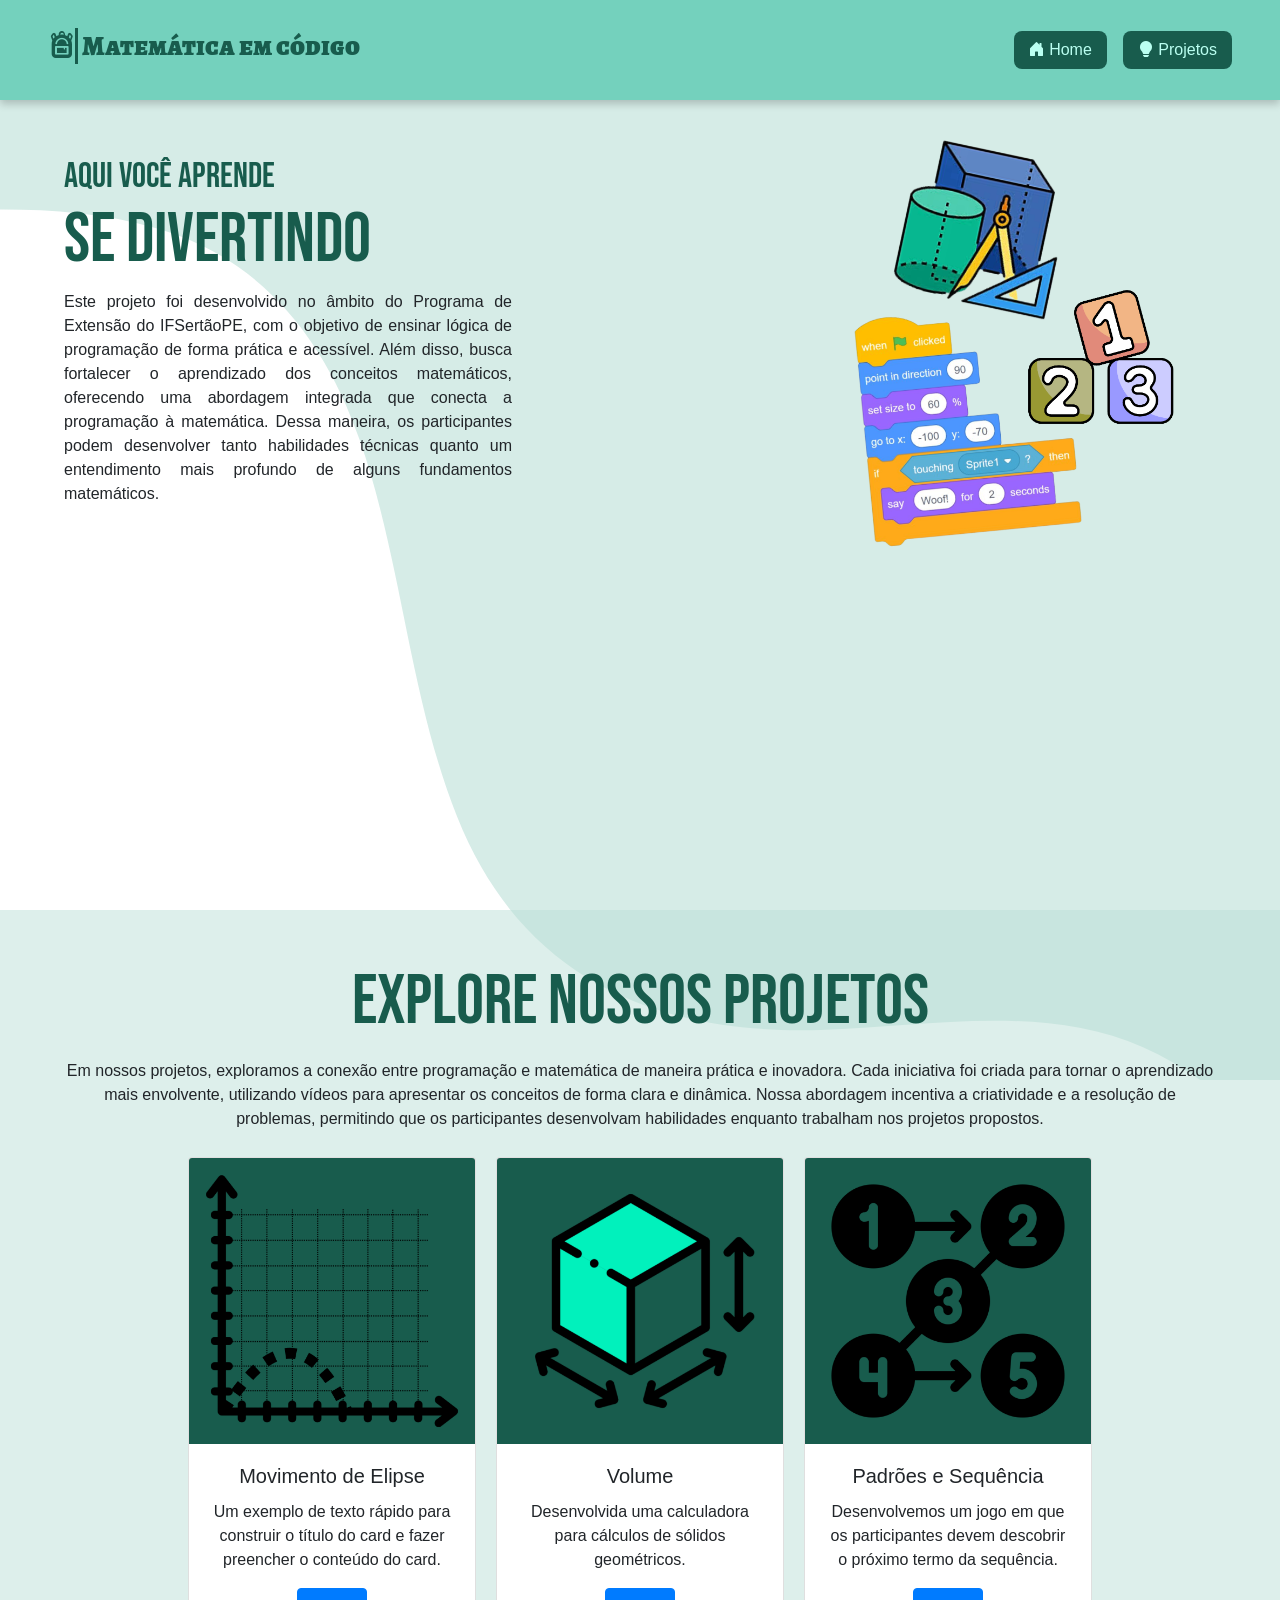
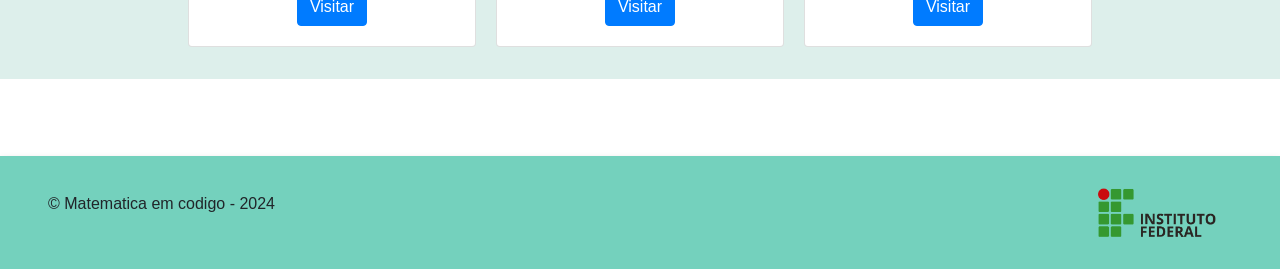
<file: index.html>
<!DOCTYPE html>
<html lang="pt-br">

<head>
    <meta charset="UTF-8">
    <meta name="viewport" content="width=device-width, initial-scale=1.0">
    <meta name="keywords" content="Matematica, codigo, scratch">
    <link rel="stylesheet" href="https://cdn.jsdelivr.net/npm/bootstrap-icons@1.11.3/font/bootstrap-icons.min.css">
    <link rel="stylesheet" href="https://stackpath.bootstrapcdn.com/bootstrap/4.1.3/css/bootstrap.min.css" integrity="sha384-MCw98/SFnGE8fJT3GXwEOngsV7Zt27NXFoaoApmYm81iuXoPkFOJwJ8ERdknLPMO" crossorigin="anonymous">
    <link rel="stylesheet" href="css/styles.css">
    <title>Matematica em Codigo</title>

</head>

<body>
    <nav class="navbar">
        <div class="logo">
            <a href="index.html">
                <h1>
                    <span class="icon-logo"><i class="bi bi-backpack3-fill"></i></i></span>
                    <span>Matemática em código</span>
                </h1> 
            </a>
        </div>
        <div class="botoes">
            <a href="#minhaNavBar" >
                <span class="icon"><i class="bi bi-house-door-fill"></i></span>
                <span class="text">Home</span>
            </a>
            <a href="#idNav-projetos">
                <span class="icon"><i class="bi bi-lightbulb-fill"></i></span>
                <span class="text">Projetos</span>
            </a>
        </div>
    </nav>
    
    <header class="header" id="minhaNavBar">
        <div class="headline" >
            <h2>
                aqui você aprende 
            </h2>
            <h2 id="destacado">
                se divertindo
            </h2>
            
            <p>
                Este projeto foi desenvolvido no âmbito do Programa de Extensão do IFSertãoPE, 
                com o objetivo de ensinar lógica de programação de forma prática e acessível. 
                Além disso, busca fortalecer o aprendizado dos conceitos matemáticos, 
                oferecendo uma abordagem integrada que conecta a programação à matemática. 
                Dessa maneira, os participantes podem desenvolver tanto habilidades técnicas
                quanto um entendimento mais profundo de alguns fundamentos matemáticos.
            </p>

        </div>
        <div class="img-headline">
            <img style="max-width: 60%;" src="img/img-fundo.png" alt="">
        </div>
    </header>

    <section class="section" id="idNav-projetos">
        <div class="section-tittle">
            <h2>Explore nossos projetos</h2>
            <p class="card-text">Em nossos projetos, exploramos a conexão entre programação e 
                matemática de maneira prática e inovadora.
                Cada iniciativa foi criada para tornar o aprendizado mais envolvente, 
                utilizando vídeos para apresentar os conceitos de forma clara e dinâmica.
                Nossa abordagem incentiva a criatividade e a resolução de problemas, 
                permitindo que os participantes desenvolvam habilidades enquanto 
                trabalham nos projetos propostos.
            </p>
        </div>

        
        
        <nav class="nav-projetos">
            
            <div class="card" style="width: 18rem;" class="nav-projetos">
                <img class="card-img-top" src="img/icon-projeto-01 (2).png" alt="Imagem de capa do card">
                <div class="card-body">
                  <h5 class="card-title">Movimento de Elipse</h5>
                  <p class="card-text">Um exemplo de texto rápido para construir o título do card e fazer preencher o conteúdo do card.</p>
                  <a href="html/movimentoDeElipse.html" class="btn btn-primary">Visitar</a>
                </div>
            </div>

            <div class="card" style="width: 18rem;" class="nav-projetos">
                <img class="card-img-top" src="img/icon-projeto-02 (2).png" alt="Imagem de capa do card">
                <div class="card-body">
                  <h5 class="card-title">Volume</h5>
                  <p class="card-text">Desenvolvida uma calculadora para cálculos de sólidos geométricos.</p>
                  <a href="html/calculadoraDeVolume.html" class="btn btn-primary">Visitar</a>
                </div>
            </div>

            <div class="card" style="width: 18rem;" class="nav-projetos">
                <img class="card-img-top" src="img/icon-projeto-03 (2).png" alt="Imagem de capa do card">
                <div class="card-body">
                  <h5 class="card-title">Padrões e Sequência</h5>
                  <p class="card-text">Desenvolvemos um jogo em que os participantes devem descobrir o próximo termo da sequência.</p>
                  <a href="html/PadroeseSequencia.html" class="btn btn-primary">Visitar</a>
                </div>
            </div>

        </nav>

    </section>

    <footer>

            <p>
                &copy; Matematica em codigo - 2024
            </p>
            <div id="logo-if">
                <img src="img/IF-sertao.png" alt="">
            </div>

    </footer>

    <script src="https://code.jquery.com/jquery-3.3.1.slim.min.js" integrity="sha384-q8i/X+965DzO0rT7abK41JStQIAqVgRVzpbzo5smXKp4YfRvH+8abtTE1Pi6jizo" crossorigin="anonymous"></script>
    <script src="https://cdnjs.cloudflare.com/ajax/libs/popper.js/1.14.3/umd/popper.min.js" integrity="sha384-ZMP7rVo3mIykV+2+9J3UJ46jBk0WLaUAdn689aCwoqbBJiSnjAK/l8WvCWPIPm49" crossorigin="anonymous"></script>
    <script src="https://stackpath.bootstrapcdn.com/bootstrap/4.1.3/js/bootstrap.min.js" integrity="sha384-ChfqqxuZUCnJSK3+MXmPNIyE6ZbWh2IMqE241rYiqJxyMiZ6OW/JmZQ5stwEULTy" crossorigin="anonymous"></script>
    <script src="javascript/script.js"></script>
</body>

</html>
</file>
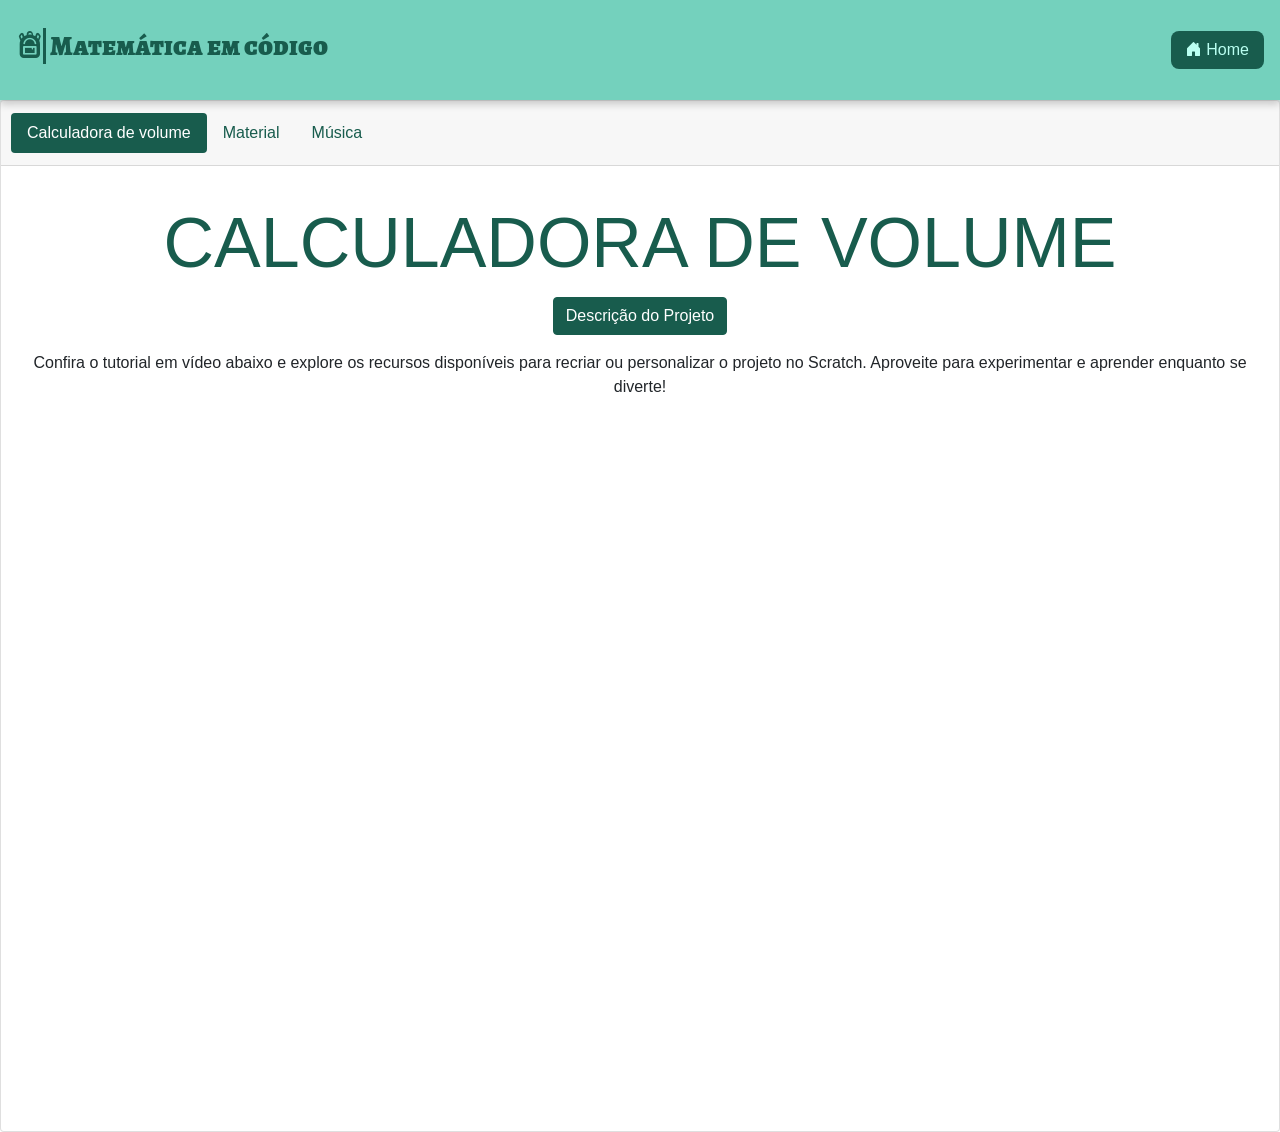
<file: html/calculadoraDeVolume.html>
<!DOCTYPE html>
<html lang="pt-br">
<head>
    <meta charset="UTF-8">
    <meta name="viewport" content="width=device-width, initial-scale=1.0">
    <meta name="keywords" content="Matematica, codigo, scratch">
    <link rel="stylesheet" href="../css/styles.css">
    <link rel="stylesheet" href="https://cdn.jsdelivr.net/npm/bootstrap-icons@1.11.3/font/bootstrap-icons.min.css">
    <link rel="stylesheet" href="https://stackpath.bootstrapcdn.com/bootstrap/4.1.3/css/bootstrap.min.css" integrity="sha384-MCw98/SFnGE8fJT3GXwEOngsV7Zt27NXFoaoApmYm81iuXoPkFOJwJ8ERdknLPMO" crossorigin="anonymous">
    <link rel="stylesheet" href="../css/bootstrap-edit.css">
    <title>Matematica em Codigo</title>
</head>
<body>

    <nav class="navbar">
        <div class="logo">
            <a href="../index.html" style="text-decoration: none;">
                <h1>
                    <span class="icon-logo"><i class="bi bi-backpack3-fill"></i></i></span>
                    <span>Matemática em código</span>
                </h1> 
            </a>
        </div>
        <div class="botoes">
            <a href="../index.html" style="text-decoration: none;">
                <span class="icon"><i class="bi bi-house-door-fill"></i></i></span>
                <span class="text">Home</span>
            </a>
        </div>
    </nav>

    <div class="card text-center">
        <div class="card-header">
          <ul class="nav nav-pills card-header-pills">
            
            <li class="nav-item">
              <a class="nav-link active" target="_blank" href="https://scratch.mit.edu/projects/1059496800/">Calculadora de volume</a>
            </li>
            
            <li class="nav-item">
              <a class="nav-link" target="_blank" href="https://www.4shared.com/zip/432zzVUBku/SPRITES_USADAS_NOS_VDEOS.html?">Material</a>
            </li>
            
            <li class="nav-item">
                <a class="nav-link" target="_blank" href="https://pixabay.com/music/video-games-comedy-fun-230281/">Música</a>
            </li>
            
          </ul>
        </div>

        <div class="card-body">

          <h5 class="card-title text-decoration-title">Calculadora de Volume</h5>

          <p>
            <button class="btn btn-primary" type="button" data-toggle="collapse" data-target="#collapseExample" aria-expanded="false" aria-controls="collapseExample">
              Descrição do Projeto
            </button>
          </p>

          <div class="collapse" id="collapseExample">
            <div class="card card-body">
              <p class="text-decoration-paragrafo">
                Descrição do projeto <br>
                <span >
                    <p class="text-aling-formatter">
                      Este projeto foi desenvolvido com o propósito de oferecer uma abordagem didática e interativa para o ensino de Volume no contexto da matemática do ensino fundamental. Seu principal objetivo é capacitar professores e alunos a criarem uma calculadora educativo no Scratch, onde os conceitos e formulas são explorados de forma lúdica e prática.
                    </p>
                    
                </span>
            </p>
            </div>
          </div>

          <div class="collapse" id="collapseExample">
            <div class="card card-body">
              <p class="text-decoration-paragrafo">
                O que você vai aprender? <br>
                <span >
                    <p class="text-aling-formatter">
                        &raquo; Como construir uma Calculadora para resolver cálculos dos sólidos geometricos. <br>
                        &raquo; A criar uma calculadora interativa no Scratch que desafia os alunos a entender as formulas e aplica-las <br>
                        &raquo; A integrar conceitos matemáticos com programação, utilizando blocos do Scratch para construir o projeto passo a passo.
                    </p>
                    
                </span>
            </p>
            </div>
          </div>

          <div class="collapse" id="collapseExample">
            <div class="card card-body">
              <p class="text-decoration-paragrafo">
                Como funciona o projeto? <br>
                <span >
                    <p class="text-aling-formatter">
                        No projeto, os alunos serão apresentados a diferentes formas dos sólidos. A partir desses sólidos, eles deverão inserir os valores para receber o resultado. O projeto é ideal para desenvolver habilidades de raciocínio lógico, concentração e resolução de problemas.
                    </p>
                    
                </span>
            </p>
            </div>
          </div>

          <div class="collapse" id="collapseExample">
            <div class="card card-body">
              <p class="text-decoration-paragrafo">
                            
                Recursos disponíveis <br>
                
                <span >

                    <p class="text-aling-formatter">
                        &raquo;Tutorial em vídeo: Um passo a passo detalhado para recriar o projeto no Scratch, desde a configuração inicial até a implementação das interações. <br>
                        &raquo;Imagens e exemplos: Ilustrações que ajudam a visualizar os padrões e sequências utilizados no projeto. <br>
                        &raquo;Código fonte: Os blocos do Scratch utilizados para criar o jogo, disponíveis para download ou cópia direta.
                    </p>
                    
                </span>
            </p>
            </div>
          </div>

          <div class="collapse" id="collapseExample">
            <div class="card card-body">
              <p class="text-decoration-paragrafo">
                            
                Como utilizar o projeto? <br>
                
                <span >

                    <p class="text-aling-formatter">
                        &raquo;Para professores: Use o jogo como uma ferramenta de ensino em sala de aula. Acompanhe o tutorial para personalizar o projeto de acordo com as necessidades dos alunos. <br>
                        &raquo;Para alunos: Explore o jogo como um simulador interativo ou siga o tutorial para criar o projeto do zero no Scratch, colocando em prática os conceitos de programação e matemática.
                    </p>
                    
                </span>
            </p>
            </div>
          </div>

          <div class="collapse" id="collapseExample">
            <div class="card card-body">
              <p class="text-decoration-paragrafo">
                                
                Benefícios do projeto <br>
                
                <span >

                    <p class="text-aling-formatter">
                        &raquo; Aprendizado prático: Os alunos aplicam os conceitos de padrões e sequências em um contexto interativo e divertido. <br>
                        &raquo; Introdução à programação: O uso do Scratch permite que os alunos se familiarizem com os fundamentos da programação de computadores de forma acessível. <br>
                        &raquo; Flexibilidade: O projeto pode ser adaptado para diferentes níveis de dificuldade, tornando-o adequado para alunos de diversas idades e conhecimentos.
                    </p>
                    
                </span>
            </p>
            </div>
          </div>

          <p style="text-align: center;">
              Confira o tutorial em vídeo abaixo e explore os recursos disponíveis para recriar ou personalizar o projeto no Scratch. Aproveite para experimentar e aprender enquanto se diverte!
          </p>

            <div class="embed-responsive embed-responsive-16by9">
                <iframe class="embed-responsive-item" style="border-radius: 8px;" src="https://www.youtube.com/embed/videoseries?list=PLDF4pzBxz2B2uFQTNcrv1bf9iXs9bl3ka" allowfullscreen></iframe>
            </div>
         
        </div>
      </div>

    </section>

    <script src="https://code.jquery.com/jquery-3.3.1.slim.min.js" integrity="sha384-q8i/X+965DzO0rT7abK41JStQIAqVgRVzpbzo5smXKp4YfRvH+8abtTE1Pi6jizo" crossorigin="anonymous"></script>
    <script src="https://cdnjs.cloudflare.com/ajax/libs/popper.js/1.14.3/umd/popper.min.js" integrity="sha384-ZMP7rVo3mIykV+2+9J3UJ46jBk0WLaUAdn689aCwoqbBJiSnjAK/l8WvCWPIPm49" crossorigin="anonymous"></script>
    <script src="https://stackpath.bootstrapcdn.com/bootstrap/4.1.3/js/bootstrap.min.js" integrity="sha384-ChfqqxuZUCnJSK3+MXmPNIyE6ZbWh2IMqE241rYiqJxyMiZ6OW/JmZQ5stwEULTy" crossorigin="anonymous"></script>

</body>
</html>
</file>
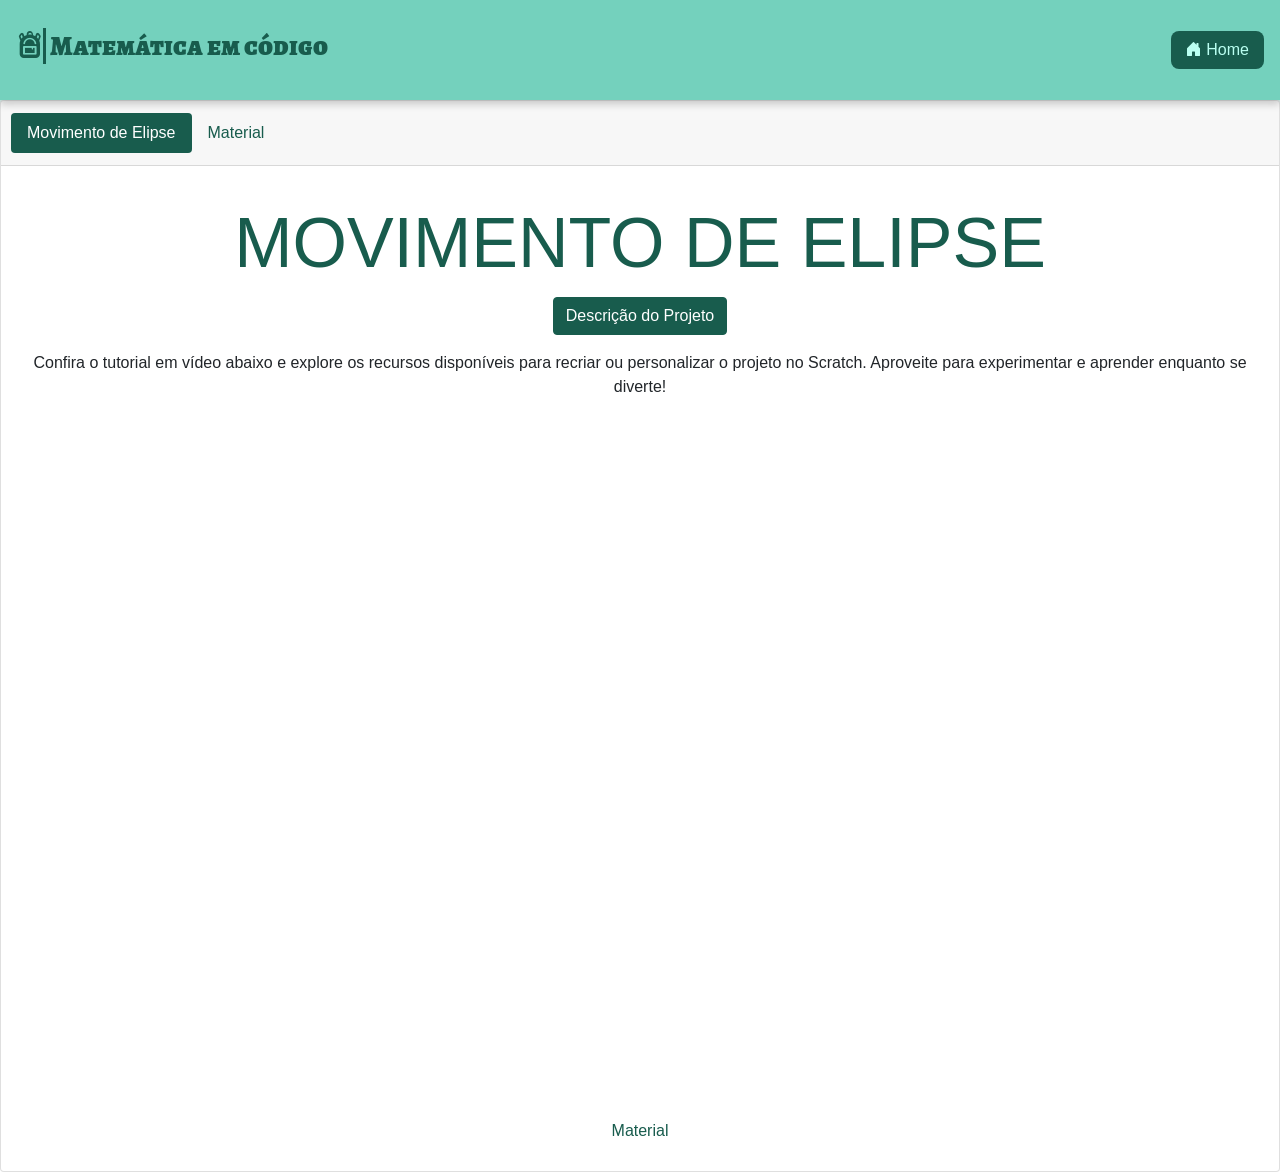
<file: html/movimentoDeElipse.html>
<!DOCTYPE html>
<html lang="pt-br">
<head>
    <meta charset="UTF-8">
    <meta name="viewport" content="width=device-width, initial-scale=1.0">
    <meta name="keywords" content="Matematica, codigo, scratch">
    <link rel="stylesheet" href="../css/styles.css">
    <link rel="stylesheet" href="https://cdn.jsdelivr.net/npm/bootstrap-icons@1.11.3/font/bootstrap-icons.min.css">
    <link rel="stylesheet" href="https://stackpath.bootstrapcdn.com/bootstrap/4.1.3/css/bootstrap.min.css" integrity="sha384-MCw98/SFnGE8fJT3GXwEOngsV7Zt27NXFoaoApmYm81iuXoPkFOJwJ8ERdknLPMO" crossorigin="anonymous">
    <link rel="stylesheet" href="../css/bootstrap-edit.css">
    <title>Matematica em Codigo</title>
</head>
<body>

    <nav class="navbar">
        <div class="logo">
            <a href="../index.html" style="text-decoration: none;">
                <h1>
                    <span class="icon-logo"><i class="bi bi-backpack3-fill"></i></i></span>
                    <span>Matemática em código</span>
                </h1> 
            </a>
        </div>
        <div class="botoes">
            <a href="../index.html" style="text-decoration: none;">
                <span class="icon"><i class="bi bi-house-door-fill"></i></i></span>
                <span class="text">Home</span>
            </a>
        </div>
    </nav>

    <div class="card text-center">
        
        <div class="card-header">
          <ul class="nav nav-pills card-header-pills">
           
            <li class="nav-item">
              <a class="nav-link active" target="_blank" href="https://scratch.mit.edu/projects/1080503412/">Movimento de Elipse</a>
            </li>

            <li class="nav-item">
              <a class="nav-link" target="_blank" href="https://www.4shared.com/s/fCyihja-Mfa">Material</a>
            </li> 

          </ul>
        </div>

        <div class="card-body">

          <h5 class="card-title text-decoration-title">Movimento de Elipse</h5>

          <p>
            <button class="btn btn-primary" type="button" data-toggle="collapse" data-target="#collapseExample" aria-expanded="false" aria-controls="collapseExample">
              Descrição do Projeto
            </button>
          </p>

          <div class="collapse" id="collapseExample">
            <div class="card card-body">
              <p class="text-decoration-paragrafo">
                Descrição do projeto <br>
                <span >
                    <p class="text-aling-formatter">
                      Este projeto foi desenvolvido com o propósito de oferecer uma abordagem didática e interativa para o ensino do movimento de elipse no contexto da matemática do ensino fundamental. Seu principal objetivo é capacitar professores e alunos a criarem um jogo educativo no Scratch, onde os conceitos e formulas são explorados de forma lúdica e prática.
                    </p>
                    
                </span>
            </p>
            </div>
          </div>

          <div class="collapse" id="collapseExample">
            <div class="card card-body">
              <p class="text-decoration-paragrafo">
                O que você vai aprender? <br>
                <span >
                    <p class="text-aling-formatter">
                        &raquo; Como construir um jogo aonde usa o movimento de elipse para acertar o copo. <br>
                        &raquo; A criar um jogo interativa no Scratch que desafia os alunos a entender as formulas e aplica-las <br>
                        &raquo; A integrar conceitos matemáticos com programação, utilizando blocos do Scratch para construir o projeto passo a passo.
                    </p>
                    
                </span>
            </p>
            </div>
          </div>

          <div class="collapse" id="collapseExample">
            <div class="card card-body">
              <p class="text-decoration-paragrafo">
                Como funciona o projeto? <br>
                <span >
                    <p class="text-aling-formatter">
                        No projeto, os alunos serão apresentados ao conceito de elipse. A partir desse conceito, eles deverão inserir os valores para receber o resultado. O projeto é ideal para desenvolver habilidades de raciocínio lógico, concentração e resolução de problemas.
                    </p>
                    
                </span>
            </p>
            </div>
          </div>

          <div class="collapse" id="collapseExample">
            <div class="card card-body">
              <p class="text-decoration-paragrafo">
                            
                Recursos disponíveis <br>
                
                <span >

                    <p class="text-aling-formatter">
                        &raquo;Tutorial em vídeo: Um passo a passo detalhado para recriar o projeto no Scratch, desde a configuração inicial até a implementação das interações. <br>
                        &raquo;Imagens e exemplos: Ilustrações que ajudam a visualizar o movimento de elipse no projeto. <br>
                        &raquo;Código fonte: Os blocos do Scratch utilizados para criar o jogo, disponíveis para download ou cópia direta.
                    </p>
                    
                </span>
            </p>
            </div>
          </div>

          <div class="collapse" id="collapseExample">
            <div class="card card-body">
              <p class="text-decoration-paragrafo">
                            
                Como utilizar o projeto? <br>
                
                <span >

                    <p class="text-aling-formatter">
                        &raquo;Para professores: Use o jogo como uma ferramenta de ensino em sala de aula. Acompanhe o tutorial para personalizar o projeto de acordo com as necessidades dos alunos. <br>
                        &raquo;Para alunos: Explore o jogo como um simulador interativo ou siga o tutorial para criar o projeto do zero no Scratch, colocando em prática os conceitos de programação e matemática.
                    </p>
                    
                </span>
            </p>
            </div>
          </div>

          <div class="collapse" id="collapseExample">
            <div class="card card-body">
              <p class="text-decoration-paragrafo">
                                
                Benefícios do projeto <br>
                
                <span >

                    <p class="text-aling-formatter">
                        &raquo; Aprendizado prático: Os alunos aplicam os conceitos do movimento de elipse em um contexto interativo e divertido. <br>
                        &raquo; Introdução à programação: O uso do Scratch permite que os alunos se familiarizem com os fundamentos da programação de computadores de forma acessível. <br>
                        &raquo; Flexibilidade: O projeto pode ser adaptado para diferentes níveis de dificuldade, tornando-o adequado para alunos de diversas idades e conhecimentos.
                    </p>
                    
                </span>
            </p>
            </div>
          </div>

          <p style="text-align: center;">
              Confira o tutorial em vídeo abaixo e explore os recursos disponíveis para recriar ou personalizar o projeto no Scratch. Aproveite para experimentar e aprender enquanto se diverte!
          </p>

            <div class="embed-responsive embed-responsive-16by9">
                <iframe class="embed-responsive-item" style="border-radius: 8px;" src="https://www.youtube.com/embed/videoseries?list=PLDF4pzBxz2B0o9FDdGWBEer2UeGaD-BnI" allowfullscreen></iframe>
              <a class="nav-link" target="_blank" href="https://www.4shared.com/office/63ZApbx5ku/Material_vdeo_4.html?">Material</a>
            </li>

          </ul>
        </div>

    </section>

    <script src="https://code.jquery.com/jquery-3.3.1.slim.min.js" integrity="sha384-q8i/X+965DzO0rT7abK41JStQIAqVgRVzpbzo5smXKp4YfRvH+8abtTE1Pi6jizo" crossorigin="anonymous"></script>
    <script src="https://cdnjs.cloudflare.com/ajax/libs/popper.js/1.14.3/umd/popper.min.js" integrity="sha384-ZMP7rVo3mIykV+2+9J3UJ46jBk0WLaUAdn689aCwoqbBJiSnjAK/l8WvCWPIPm49" crossorigin="anonymous"></script>
    <script src="https://stackpath.bootstrapcdn.com/bootstrap/4.1.3/js/bootstrap.min.js" integrity="sha384-ChfqqxuZUCnJSK3+MXmPNIyE6ZbWh2IMqE241rYiqJxyMiZ6OW/JmZQ5stwEULTy" crossorigin="anonymous"></script>

</body>
</html>
</file>
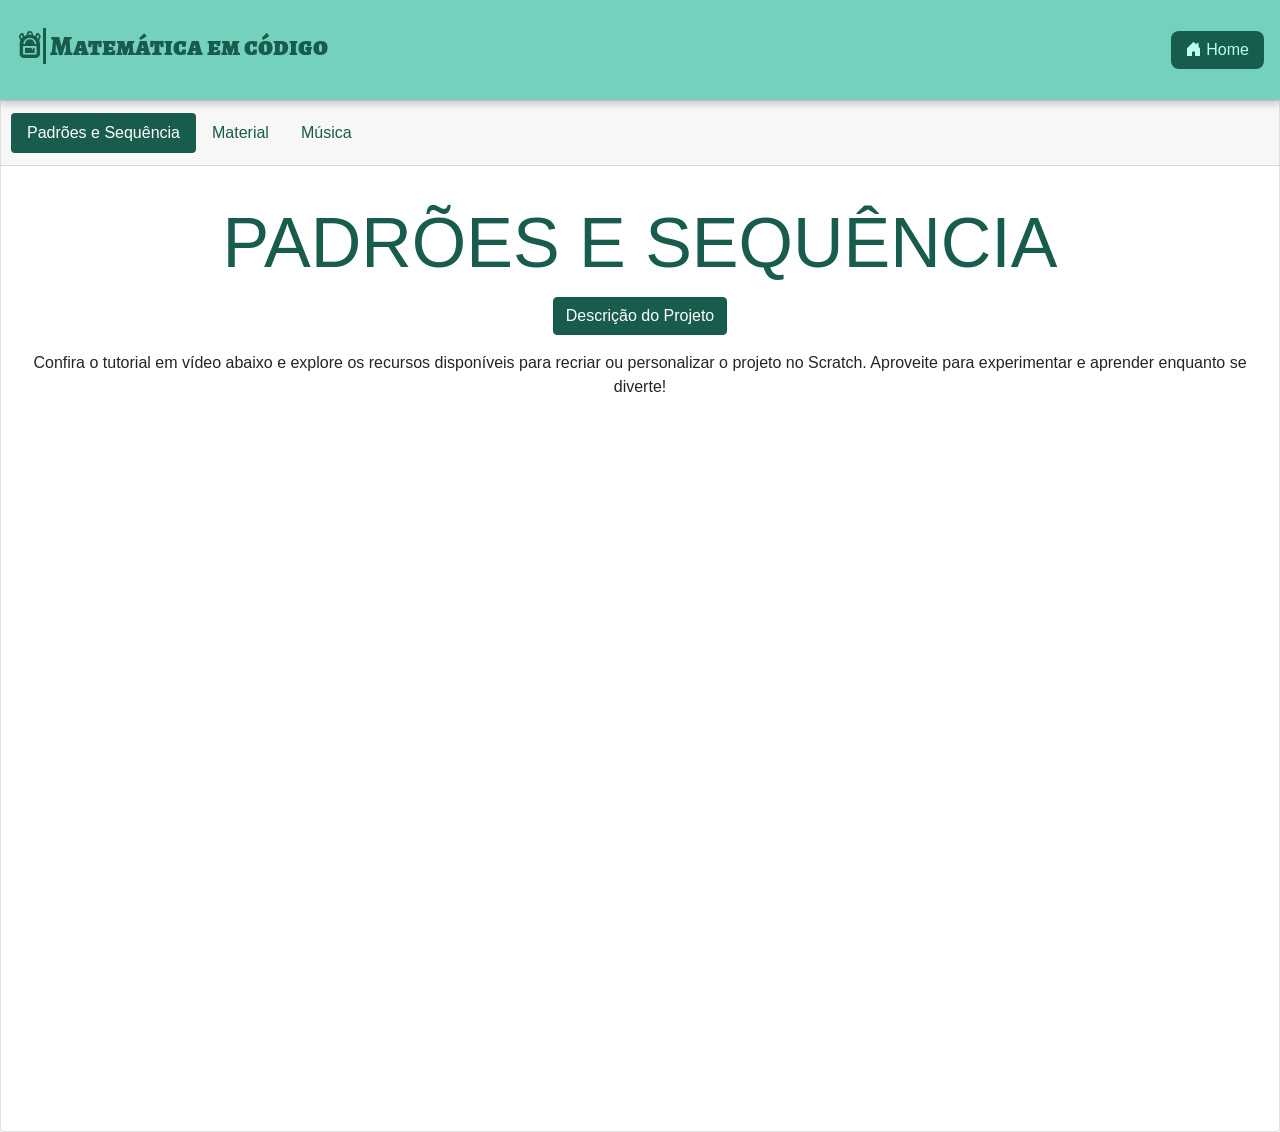
<file: html/PadroeseSequencia.html>
<!DOCTYPE html>
<html lang="pt-br">
<head>
    <meta charset="UTF-8">
    <meta name="viewport" content="width=device-width, initial-scale=1.0">
    <meta name="keywords" content="Matematica, codigo, scratch">
    <link rel="stylesheet" href="../css/styles.css">
    <link rel="stylesheet" href="https://cdn.jsdelivr.net/npm/bootstrap-icons@1.11.3/font/bootstrap-icons.min.css">
    <link rel="stylesheet" href="https://stackpath.bootstrapcdn.com/bootstrap/4.1.3/css/bootstrap.min.css" integrity="sha384-MCw98/SFnGE8fJT3GXwEOngsV7Zt27NXFoaoApmYm81iuXoPkFOJwJ8ERdknLPMO" crossorigin="anonymous">
    <link rel="stylesheet" href="../css/bootstrap-edit.css">
    <title>Matematica em Codigo</title>
</head>
<body>

    <nav class="navbar">
        <div class="logo">
            <a href="../index.html" style="text-decoration: none;">
                <h1>
                    <span class="icon-logo"><i class="bi bi-backpack3-fill"></i></i></span>
                    <span>Matemática em código</span>
                </h1> 
            </a>
        </div>
        <div class="botoes">
            <a href="../index.html" style="text-decoration: none";>
                <span class="icon"><i class="bi bi-house-door-fill"></i></i></span>
                <span class="text">Home</span>
            </a>
        </div>
    </nav>

    <div class="card text-center">
        
        <div class="card-header">
          <ul class="nav nav-pills card-header-pills">
           
            <li class="nav-item">
              <a class="nav-link active" target="_blank" href="https://scratch.mit.edu/projects/1054805447/">Padrões e Sequência</a>
            </li>

            <li class="nav-item">
              <a class="nav-link" target="_blank" href="https://www.4shared.com/s/f9sm6nX63ku">Material</a>
            </li>

            <li class="nav-item">
                <a class="nav-link" target="_blank" href=" https://pixabay.com/music/video-games-sinnesloschen-beam-117362/">Música</a>
            </li>

          </ul>
        </div>

        
        <div class="card-body">

          <h5 class="card-title text-decoration-title"> padrões e sequência </h5>

          <p>
            <button class="btn btn-primary" type="button" data-toggle="collapse" data-target="#collapseExample" aria-expanded="false" aria-controls="collapseExample">
              Descrição do Projeto
            </button>
          </p>

          <div class="collapse" id="collapseExample">
            <div class="card card-body">
              <p class="text-decoration-paragrafo">
                Descrição do projeto <br>
                <span >
                    <p class="text-aling-formatter">
                      Este projeto foi desenvolvido com o propósito de oferecer uma abordagem didática e interativa para o ensino de Padrões e Sequências no contexto da matemática do ensino fundamental. Seu principal objetivo é capacitar professores e alunos a criarem um jogo educativo no Scratch, onde o conceito de padrões é explorado de forma lúdica e prática.
                    </p>
                    
                </span>
            </p>
            </div>
          </div>

          <div class="collapse" id="collapseExample">
            <div class="card card-body">
              <p class="text-decoration-paragrafo">
                O que você vai aprender? <br>
                <span >
                    <p class="text-aling-formatter">
                        &raquo; Como identificar e aplicar padrões numéricos e geométricos. <br>
                        &raquo; A criar um jogo interativo no Scratch que desafia os alunos a reconhecer e prever o próximo termo de uma sequência <br>
                        &raquo; A integrar conceitos matemáticos com programação, utilizando blocos do Scratch para construir o jogo passo a passo.
                    </p>
                    
                </span>
            </p>
            </div>
          </div>

          <div class="collapse" id="collapseExample">
            <div class="card card-body">
              <p class="text-decoration-paragrafo">
                O que você vai aprender? <br>
                <span >
                    <p class="text-aling-formatter">
                        &raquo; Como identificar e aplicar padrões numéricos e geométricos. <br>
                        &raquo; A criar um jogo interativo no Scratch que desafia os alunos a reconhecer e prever o próximo termo de uma sequência <br>
                        &raquo; A integrar conceitos matemáticos com programação, utilizando blocos do Scratch para construir o jogo passo a passo.
                    </p>
                    
                </span>
            </p>
            </div>
          </div>

          <div class="collapse" id="collapseExample">
            <div class="card card-body">
              <p class="text-decoration-paragrafo">
                Como funciona o projeto? <br>
                <span >
                    <p class="text-aling-formatter">
                        No jogo, os alunos serão apresentados a diferentes padrões numéricos. A partir desses padrões, eles deverão identificar o próximo elemento da sequência. O projeto é ideal para desenvolver habilidades de raciocínio lógico, concentração e resolução de problemas.
                    </p>
                    
                </span>
            </p>
            </div>
          </div>

          <div class="collapse" id="collapseExample">
            <div class="card card-body">
              <p class="text-decoration-paragrafo">
                            
                Recursos disponíveis <br>
                
                <span >

                    <p class="text-aling-formatter">
                      &raquo;Tutorial em vídeo: Um passo a passo detalhado para recriar o projeto no Scratch, desde a configuração inicial até a implementação dos padrões e interações. <br>
                      &raquo;Imagens e exemplos: Ilustrações que ajudam a visualizar os padrões e sequências utilizados no projeto. <br>
                      &raquo;Código fonte: Os blocos do Scratch utilizados para criar o jogo, disponíveis para download ou cópia direta.
                    </p>
                    
                </span>
            </p>
            </div>
          </div>

          <div class="collapse" id="collapseExample">
            <div class="card card-body">
              <p class="text-decoration-paragrafo">
                            
                Como utilizar o projeto? <br>
                
                <span >

                    <p class="text-aling-formatter">
                      &raquo;Para professores: Use o jogo como uma ferramenta de ensino em sala de aula. Acompanhe o tutorial para personalizar o projeto de acordo com as necessidades dos alunos. <br>
                      &raquo;Para alunos: Explore o jogo como um simulador interativo ou siga o tutorial para criar o projeto do zero no Scratch, colocando em prática os conceitos de programação e matemática.
                        
                    </p>
                    
                </span>
            </p>
            </div>
          </div>

          <div class="collapse" id="collapseExample">
            <div class="card card-body">
              <p class="text-decoration-paragrafo">
                                
                Benefícios do projeto <br>
                
                <span >

                    <p class="text-aling-formatter">
                      &raquo;Aprendizado prático: Os alunos aplicam os conceitos de padrões e sequências em um contexto interativo e divertido. <br>
                      &raquo;Introdução à programação:  O uso do Scratch permite que os alunos se familiarizem com os fundamentos da programação de computadores de forma acessível. <br>
                      &raquo;Flexibilidade: O projeto pode ser adaptado para diferentes níveis de dificuldade, tornando-o adequado para alunos de diversas idades e conhecimentos.
                       
                    </p>
                    
                </span>
            </p>
            </div>
          </div>

          <p style="text-align: center;">
              Confira o tutorial em vídeo abaixo e explore os recursos disponíveis para recriar ou personalizar o projeto no Scratch. Aproveite para experimentar e aprender enquanto se diverte!
          </p>

          <div class="embed-responsive embed-responsive-16by9">
              <iframe class="embed-responsive-item" style="border-radius: 8px;" src="https://www.youtube.com/embed/videoseries?list=PLDF4pzBxz2B27l4VCqNyx4hFkP6PYahRJ" allowfullscreen></iframe>
          </div>
        
        </div>
      </div>

    </section>

    <script src="https://code.jquery.com/jquery-3.3.1.slim.min.js" integrity="sha384-q8i/X+965DzO0rT7abK41JStQIAqVgRVzpbzo5smXKp4YfRvH+8abtTE1Pi6jizo" crossorigin="anonymous"></script>
    <script src="https://cdnjs.cloudflare.com/ajax/libs/popper.js/1.14.3/umd/popper.min.js" integrity="sha384-ZMP7rVo3mIykV+2+9J3UJ46jBk0WLaUAdn689aCwoqbBJiSnjAK/l8WvCWPIPm49" crossorigin="anonymous"></script>
    <script src="https://stackpath.bootstrapcdn.com/bootstrap/4.1.3/js/bootstrap.min.js" integrity="sha384-ChfqqxuZUCnJSK3+MXmPNIyE6ZbWh2IMqE241rYiqJxyMiZ6OW/JmZQ5stwEULTy" crossorigin="anonymous"></script>

</body>
</html>
</file>
<file: css/styles.css>
@import url("https://fonts.googleapis.com/css2?family=Alegreya+SC:ital,wght@0,400;0,500;0,700;0,800;0,900;1,400;1,500;1,700;1,800;1,900&family=Bebas+Neue&family=Open+Sans:ital,wdth,wght@0,87.5,700;1,87.5,700&display=swap");

* {
    box-sizing: border-box;
}

hmtl {
    scroll-behavior: smooth;
}

:root {
    --background-barra-lateral: #74d1bd;
    --cor-dos-botoes: black;
    --cor-botoes: #bafff1;
    --background-botoes: #185c4d;
    --backgroud-projetos-2-tela: #74d1bd;
    --background-cor-de-fundo: #9cdacd;
}

html {
    font-family: "Open Sans", sans-serif;
    font-optical-sizing: auto;
    font-weight: 500;
    font-style: normal;
    font-variation-settings: "wdth" 87.5;
}

body {
    margin: 0;
    background-image: url("../img/img-fundo01.svg");
    background-repeat: no-repeat;
}

.a {
    text-decoration: none;
}

.container {
    max-width: 1920px;
    width: 100%;
}

/* EDITANDO A NAV-BAR DO SITE*/
.navbar {
    display: flex;
    justify-content: space-between;
    align-items: center;
    padding-inline: 3em;
    height: 100px;
    width: 100%;
    background-color: var(--background-barra-lateral);
    box-shadow: 0 4px 8px rgba(0, 0, 0, 0.2);
    position: fixed;
    top: 0;
    z-index: 10;
}

.icon-logo {
    border-right: 3px solid var(--background-botoes);
    /* border: 1px solid black; */
}

.logo h1 {
    font-family: "Alegreya SC", serif;
    font-weight: 900;
    font-style: normal;
    font-size: 27px;
    color: var(--background-botoes);
    /* border: 1px solid black; */
}

.logo a {
    text-decoration: none;
}

.botoes {
    display: flex;
    gap: 1em;
}

.botoes a {
    background-color: var(--background-botoes);
    padding: 7px 15px;
    border-radius: 8px;
    color: var(--cor-botoes);
    transition: 300ms;

    text-align: center;
    text-decoration: none;
}

.botoes a:hover {
    background-color: var(--cor-botoes);
    font-size: 18px;
    color: var(--background-botoes);
    transition: 300ms;
    border: 1px solid var(--background-botoes);
}

@media screen and (width < 700px) {
    .navbar {
        flex-direction: column;
        height: 140px;
        justify-content: center;
    }

    .botoes {
        margin-top: -10px;
    }
}

@media screen and (width <= 400px) {
    .logo h1 {
        font-size: 6vw;
    }
}

#idNav-projetos {
    transition: 400ms;
}

/*BACKGROUDN DA PRIMEIRA TELA*/
.header {
    display: flex;
    flex-flow: row wrap;
    justify-content: center;
    align-items: center;
    margin-top: 10%;
}

.headline {
    flex: 35%;
    margin-left: 5%;
    /* border: 1px solid black; */
    justify-content: center;
    align-items: center;
}

.img-headline {
    flex: 55%;
    margin-right: 5%;
    /* border: 1px solid black; */
    text-align: right;
}

.headline h2 {
    font-weight: 900;
    font-size: 35px;
    color: var(--background-botoes);
    padding: 0;
    margin: 0;

    font-family: "Bebas Neue", sans-serif;
    font-weight: 400;
    font-style: normal;
}

#destacado {
    font-size: 70px;
}

.headline p {
    margin-top: 8px;
    text-align: justify;
}

.headline a {
    display: inline-block;
    background-color: var(--cor-botoes);
    border-radius: 8px;
    border: 1px solid var(--background-botoes);
    color: var(--background-botoes);
    padding: 7px 15px;
    transition: 300ms;
}

.headline a:hover {
    background-color: var(--background-botoes);
    color: var(--cor-botoes);
    transition: 300ms;
    font-size: 18px;

    text-decoration: none;
}

@media screen and (max-width: 1000px) {
    .headline {
        margin-left: 2%;
        margin-right: 2%;
        margin-top: 160px;
        margin-bottom: 12vh;
    }

    .img-headline {
        margin-top: 12px;
        margin-right: 2%;
        margin-left: 2%;
        text-align: center;
    }

    .headline h2 {
        font-size: 25px;
    }

    #destacado {
        font-size: 50px;
    }
}

/*SEGUNDA PAGINA DO SITE*/

.section {
    display: flex;
    background-color: rgba(187, 223, 215, 0.5);
    flex-flow: row wrap;
    margin-top: 40vh;
    justify-content: center;
    align-items: center;
    /* border: 1px solid black; */
}

.section-tittle {
    flex: 100%;
    justify-content: center;
    align-items: center;
    margin-bottom: 2%;
    /* border: 1px solid black; */
    margin-left: 5%;
    margin-right: 5%;
}

.section-tittle h2 {
    padding-top: 50px;
    text-align: center;
    color: var(--background-botoes);
    font-size: 70px;
    margin: 0;
    /* border: 1px solid black; */
    margin-bottom: 15px;

    font-family: "Bebas Neue", sans-serif;
    font-weight: 400;
    font-style: normal;
}

.section-tittle p {
    margin-top: 8px;
    text-align: center;
    /* border: 1px solid black; */
}

.nav-projetos {
    display: flex;
    align-items: center;
    justify-content: center;
    flex: 100%;
    /* border: 1px solid black; */
    margin-left: 5%;
    margin-right: 5%;
    text-align: center;
    gap: 20px;
    margin-bottom: 2em;
    flex-wrap: wrap;
}

@media screen and (max-width: 740px) {
    .section {
        margin-top: 35vh;
    }

    .section-tittle,
    .nav-projetos {
        margin-left: 2%;
        margin-right: 2%;
    }

    .section-tittle h2 {
        text-align: center;
        color: var(--background-botoes);
        font-size: 50px;
        margin: 0;
    }

    .section-tittle p {
        text-align: justify;
    }
}

footer {
    width: 100%;
    margin-top: 6%;
    background-color: var(--background-barra-lateral);
    box-shadow: 0 4px 8px rgba(0, 0, 0, 0.2);
    display: flex;
    justify-content: space-between;
    align-items: center;
    padding: 1em;
    padding-inline: 3em;
}

footer #logo-if img {
    width: 150px;
    padding: 1em;
    border-radius: 10px;
}

@media screen and (width < 422px) {
    footer {
        flex-direction: column;
        align-items: center;
    }
}

#section-video {
    display: flex;
    align-items: center;
    justify-content: center;

    gap: 110px;

    margin-left: 2%;
    margin-right: 2%;
}

#video-iframe {
    border-radius: 8px;
    box-shadow: 0 4px 8px rgba(0, 0, 0, 0.5);
}

.titulo {
    color: var(--background-botoes);
    font-size: 60px;

    font-family: "Bebas Neue", sans-serif;
    font-weight: 400;
    font-style: normal;
}

#nav-botoes {
    display: flex;
    border: 1px solid var(--background-botoes);
    padding: 50px;
    padding-top: 55px;
    padding-bottom: 55px;
    border-radius: 8px;

    transform: scale(1.5);
}

#nav-botoes p {
    font-family: "Bebas Neue", sans-serif;
    font-style: normal;
    font-size: large;
    color: white;
    background-color: black;

    text-align: center;

    margin-bottom: 0;
}

.card-img-top {
    width: 100%;
    border-top-left-radius: calc(0.25rem - 1px);
    border-top-right-radius: calc(0.25rem - 1px);
}

.text-decoration-paragrafo {
    text-transform: uppercase;
    color: #185c4d;
    font-weight: bolder;
}

.text-decoration-title {
    color: #185c4d;
    text-transform: uppercase;
    font-size: 70px;
    margin: 15px 15px;
}

.text-aling-formatter {
    text-align: left;
}

@media screen and (min-width: 365px) and (max-width: 564px) {
    .text-decoration-title {
        font-size: 40px;
    }

    .text-aling-formatter {
        text-align: justify;
    }
}

@media screen and (min-width: 200px) and (max-width: 364px) {
    .text-decoration-title {
        font-size: 20px;
    }
}
</file>
